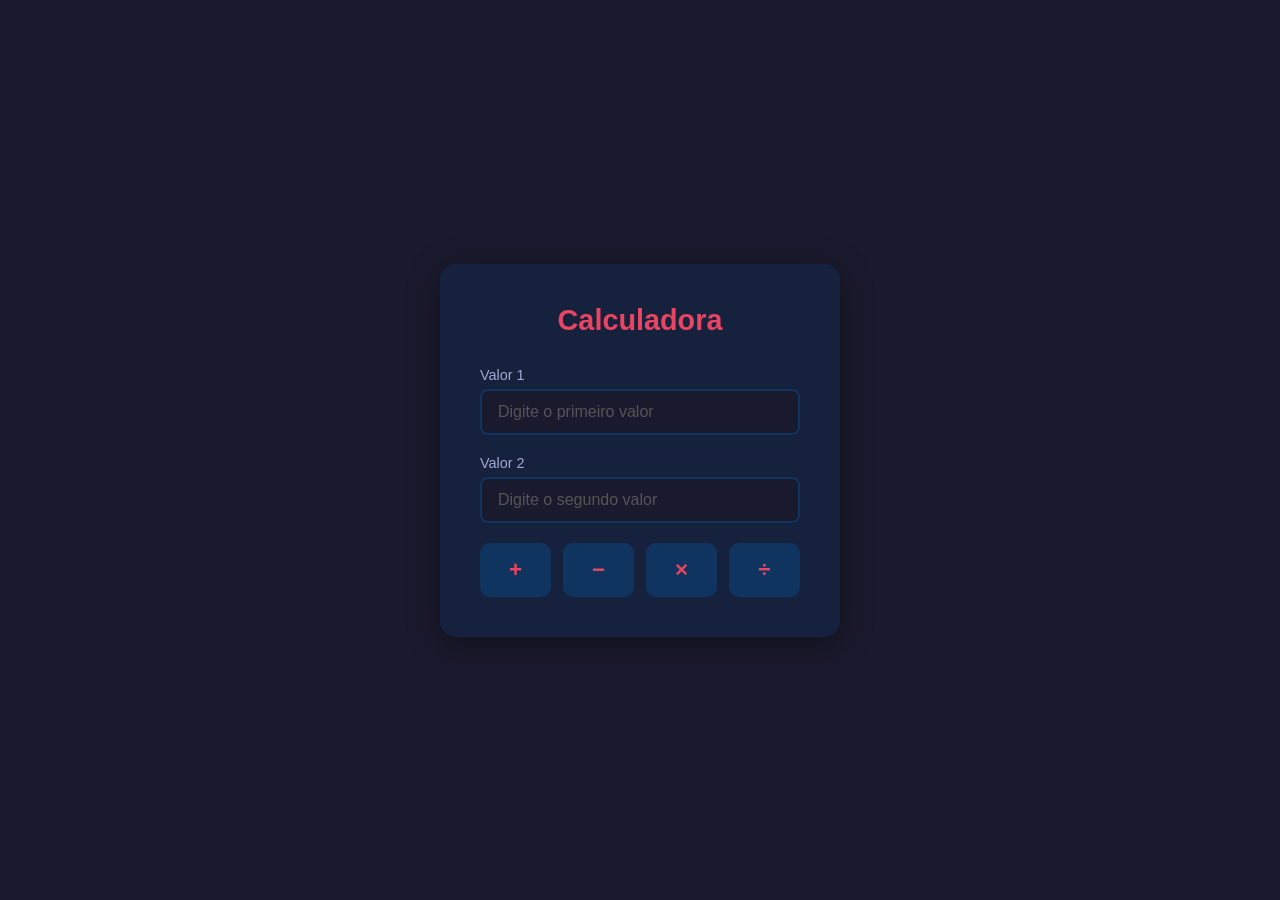
<file: calculadora-api/src/main/resources/static/index.html>
<!DOCTYPE html>
<html lang="pt-BR">
<head>
    <meta charset="UTF-8">
    <meta name="viewport" content="width=device-width, initial-scale=1.0">
    <title>Calculadora Simples</title>
    <link rel="stylesheet" href="style.css">
</head>
<body>
    <div class="calculadora">
        <h1>Calculadora</h1>

        <div class="campo">
            <label for="valor1">Valor 1</label>
            <input type="number" id="valor1" placeholder="Digite o primeiro valor" step="any">
        </div>

        <div class="campo">
            <label for="valor2">Valor 2</label>
            <input type="number" id="valor2" placeholder="Digite o segundo valor" step="any">
        </div>

        <div class="operacoes">
            <button onclick="calcular('soma')">+</button>
            <button onclick="calcular('subtracao')">−</button>
            <button onclick="calcular('multiplicacao')">×</button>
            <button onclick="calcular('divisao')">÷</button>
        </div>

        <div id="resultado" class="resultado hidden"></div>
        <div id="erro" class="erro hidden"></div>
    </div>

    <script src="script.js"></script>
</body>
</html>
</file>
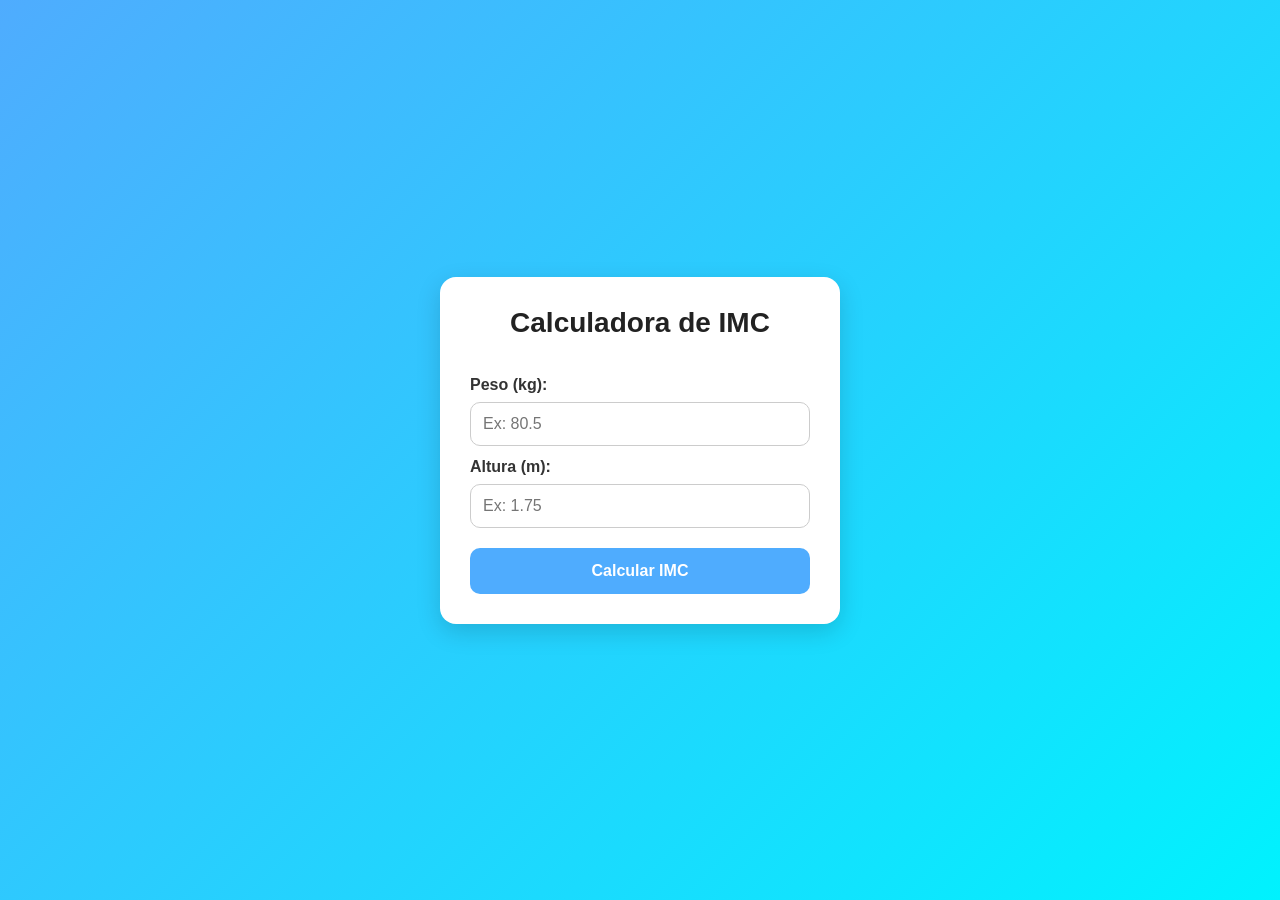
<file: imc/src/main/resources/static/calculadora-de-imc.html>
<!DOCTYPE html>
<html lang="pt-BR">
<head>
    <meta charset="UTF-8">
    <meta name="viewport" content="width=device-width, initial-scale=1.0">
    <title>Calculadora de IMC</title>
    <link rel="stylesheet" href="style.css">
</head>
<div class="container">
    <h1>Calculadora de IMC</h1>
    <form id="imc-form">
        <label for="peso">Peso (kg):</label>
        <input type="number" placeholder="Ex: 80.5" id="peso" name="peso" required>

        <label for="altura">Altura (m):</label>
        <input type="number" placeholder="Ex: 1.75" id="altura" name="altura" step="0.01" required>

        <button type="submit" onblur="calcularIMC()">Calcular IMC</button>
    </form>
    <div id="resultado" class="resultado hidden"></div>
    <div id="erro" class="erro hidden"></div>
<body>
    <script src="calculadora-de-imc.js"></script>
</body>
</html>
</file>
<file: calculadora-api/src/main/resources/static/style.css>
* {
    margin: 0;
    padding: 0;
    box-sizing: border-box;
}

body {
    min-height: 100vh;
    display: flex;
    align-items: center;
    justify-content: center;
    background-color: #1a1a2e;
    font-family: 'Segoe UI', Tahoma, Geneva, Verdana, sans-serif;
}

.calculadora {
    background-color: #16213e;
    padding: 40px;
    border-radius: 16px;
    box-shadow: 0 8px 32px rgba(0, 0, 0, 0.4);
    width: 100%;
    max-width: 400px;
}

h1 {
    text-align: center;
    color: #e94560;
    margin-bottom: 30px;
    font-size: 1.8rem;
}

.campo {
    margin-bottom: 20px;
}

.campo label {
    display: block;
    color: #a2a8d3;
    margin-bottom: 6px;
    font-size: 0.9rem;
}

.campo input {
    width: 100%;
    padding: 12px 16px;
    border: 2px solid #0f3460;
    border-radius: 8px;
    background-color: #1a1a2e;
    color: #fff;
    font-size: 1rem;
    outline: none;
    transition: border-color 0.3s;
}

.campo input:focus {
    border-color: #e94560;
}

.campo input::placeholder {
    color: #555;
}

.operacoes {
    display: grid;
    grid-template-columns: repeat(4, 1fr);
    gap: 12px;
    margin-top: 10px;
}

.operacoes button {
    padding: 14px;
    font-size: 1.4rem;
    border: none;
    border-radius: 10px;
    cursor: pointer;
    background-color: #0f3460;
    color: #e94560;
    font-weight: bold;
    transition: background-color 0.2s, transform 0.1s;
}

.operacoes button:hover {
    background-color: #e94560;
    color: #fff;
}

.operacoes button:active {
    transform: scale(0.95);
}

.resultado {
    margin-top: 24px;
    padding: 16px;
    background-color: #0f3460;
    border-radius: 10px;
    color: #fff;
    text-align: center;
    font-size: 1.1rem;
}

.resultado .valor {
    font-size: 1.6rem;
    font-weight: bold;
    color: #53d769;
    margin-top: 6px;
}

.erro {
    margin-top: 24px;
    padding: 14px;
    background-color: #3b1029;
    border: 1px solid #e94560;
    border-radius: 10px;
    color: #e94560;
    text-align: center;
    font-size: 0.95rem;
}

.hidden {
    display: none;
}
</file>
<file: imc/src/main/resources/static/style.css>
:root{
  --bg-grad-1:#4facfe;
  --bg-grad-2:#00f2fe;

  --container-bg:#ffffff;
  --texto-principal:#222;
  --texto-label:#333;

  --input-borda:#ccc;
  --input-foco:#4facfe;
  --input-foco-sombra:rgba(79, 172, 254, 0.3);

  --botao-bg:#4facfe;
  --botao-hover:#2d8cf0;

  --resultado-bg:#f4f8ff;

  --sucesso:#22c55e;
  --erro:#ef4444;
}

/* reset */
* {
  margin: 0;
  padding: 0;
  box-sizing: border-box;
  font-family: Arial, Helvetica, sans-serif;
}

/* body */
body {
  background: linear-gradient(135deg, var(--bg-grad-1), var(--bg-grad-2));
  min-height: 100vh;
  display: flex;
  justify-content: center;
  align-items: center;
}

/* container */
.container {
  background-color: var(--container-bg);
  width: 100%;
  max-width: 400px;
  padding: 30px;
  border-radius: 16px;
  box-shadow: 0 8px 25px rgba(0, 0, 0, 0.15);
}

/* título */
.container h1 {
  text-align: center;
  margin-bottom: 25px;
  color: var(--texto-principal);
  font-size: 28px;
}

/* form */
form {
  display: flex;
  flex-direction: column;
}

/* labels */
label {
  margin-bottom: 8px;
  margin-top: 12px;
  font-weight: bold;
  color: var(--texto-label);
}

/* inputs */
input {
  padding: 12px;
  border: 1px solid var(--input-borda);
  border-radius: 10px;
  outline: none;
  font-size: 16px;
  transition: 0.3s;
}

input:focus {
  border-color: var(--input-foco);
  box-shadow: 0 0 8px var(--input-foco-sombra);
}

/* botão */
button {
  margin-top: 20px;
  padding: 14px;
  border: none;
  border-radius: 10px;
  background-color: var(--botao-bg);
  color: white;
  font-size: 16px;
  font-weight: bold;
  cursor: pointer;
  transition: 0.3s;
}

button:hover {
  background-color: var(--botao-hover);
}

/* resultado */
.resultado {
  margin-top: 20px;
  padding: 15px;
  border-radius: 10px;
  background-color: var(--resultado-bg);
  text-align: center;
  font-size: 18px;
  color: var(--texto-principal);
  font-weight: bold;
}

/* erro */
.erro {
  margin-top: 10px;
  padding: 12px;
  border-radius: 10px;
  background-color: rgba(239, 68, 68, 0.1);
  color: var(--erro);
  text-align: center;
  font-weight: bold;
}

/* esconder elementos */
.hidden {
  display: none;
}
</file>
